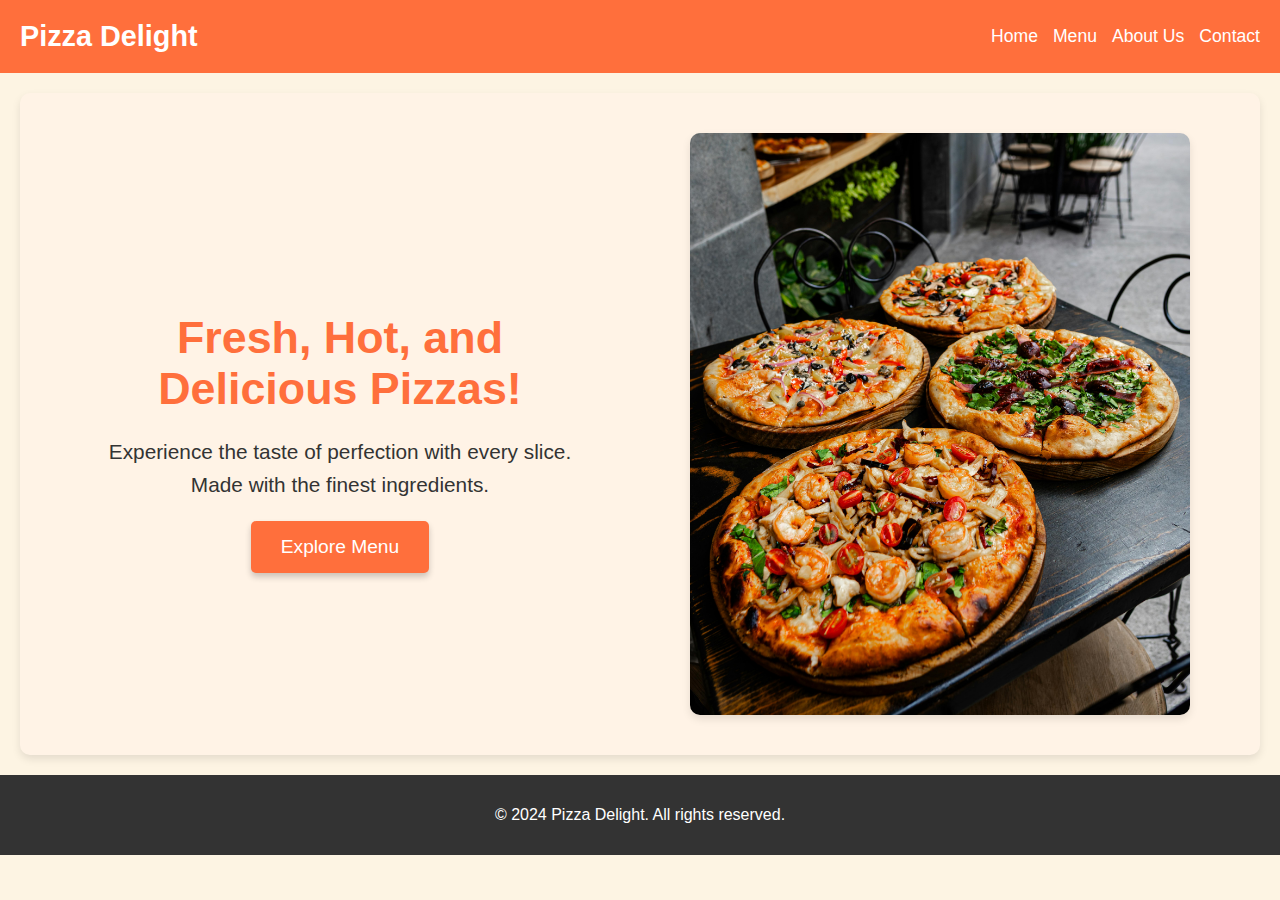
<file: index.html>
<!DOCTYPE html>
<html lang="en">
<head>
    <meta charset="UTF-8">
    <meta name="viewport" content="width=device-width, initial-scale=1.0">
    <title>Pizza Delight - Home</title>
    <link rel="icon" type="title-icon" href="./images/pizza title.png">
    <link rel="stylesheet" href="style.css">
</head>
<body>
    <header>
        <h1>Pizza Delight</h1>
        <nav>
            <a href="index.html">Home</a>
            <a href="./pages/menu.html">Menu</a>
            <a href="./pages/about.html">About Us</a>
            <a href="./pages/contact.html">Contact</a>
        </nav>
    </header>
    <main>
        <section class="hero">
            <div class="hero-content">
                <h2>Fresh, Hot, and Delicious Pizzas!</h2>
                <p>Experience the taste of perfection with every slice. Made with the finest ingredients.</p>
                <a href="./pages/menu.html" class="btn explore-btn">Explore Menu</a>
            </div>
            <div class="hero-image-container">
                <img src="./images/main image.jpg" alt="Delicious Pizza" class="hero-image">
            </div>
        </section>
    </main>
    
    <footer>
        <p>&copy; 2024 Pizza Delight. All rights reserved.</p>
    </footer>
</body>
</html>
</file>
<file: style.css>
/* Global Styles */
body {
    font-family: 'Arial', sans-serif;
    margin: 0;
    padding: 0;
    background-color: #fdf4e3; /* Soft cream background */
    color: #333; /* Dark gray text */
    box-sizing: border-box;
}

a {
    text-decoration: none;
}

img {
    max-width: 100%;
    height: auto;
    display: block;
}

/* Header */
header {
    background-color: #ff6f3c; /* Vibrant orange */
    color: white;
    display: flex;
    justify-content: space-between;
    align-items: center;
    padding: 20px;
    flex-wrap: wrap;
}

header h1 {
    font-size: 1.8em;
    margin: 0;
}

nav {
    display: flex;
    gap: 15px;
}

nav a {
    color: white;
    font-size: 1.1em;
    transition: color 0.3s ease;
}

nav a:hover {
    color: #ffe0b3; /* Light cream hover */
}

/* Hero Section (Home Page) */
.hero {
    display: flex;
    align-items: center;
    justify-content: space-around;
    flex-wrap: wrap;
    padding: 40px 20px;
    background-color: #fff3e6; /* Soft orange tint */
    border-radius: 10px;
    margin: 20px auto;
    max-width: 1200px;
    box-shadow: 0 4px 8px rgba(0, 0, 0, 0.1);
}

.hero-content {
    max-width: 500px;
    text-align: center;
}

.hero-content h2 {
    font-size: 2.5em;
    color: #ff6f3c;
    margin-bottom: 10px;
}

.hero-content p {
    font-size: 1.2em;
    color: #333;
    margin-bottom: 20px;
    line-height: 1.6;
}

.hero-image-container {
    display: flex;
    justify-content: center;
    align-items: center;
    max-width: 500px;
}

.hero-image {
    border-radius: 10px;
    box-shadow: 0 4px 8px rgba(0, 0, 0, 0.1);
}

.explore-btn {
    display: inline-block;
    padding: 15px 30px;
    font-size: 1.2em;
    color: white;
    background-color: #ff6f3c;
    border: none;
    border-radius: 5px;
    box-shadow: 0 4px 6px rgba(0, 0, 0, 0.2);
    transition: background-color 0.3s ease, transform 0.3s ease;
}

.explore-btn:hover {
    background-color: #e65b2a;
    transform: scale(1.05);
}

/* Menu Page */
.menu-list {
    padding: 40px 20px;
    text-align: center;
    background-color: #fff3e6;
    border-radius: 10px;
    margin: 20px auto;
    max-width: 1200px;
    box-shadow: 0 4px 8px rgba(0, 0, 0, 0.1);
}

.menu-list h2 {
    font-size: 2.5em;
    color: #ff6f3c;
    margin-bottom: 20px;
}

.menu-items {
    display: grid;
    grid-template-columns: repeat(auto-fit, minmax(250px, 1fr));
    gap: 20px;
    list-style: none;
    padding: 0;
}

.menu-items li {
    background-color: white;
    border: 1px solid #ddd;
    border-radius: 10px;
    padding: 15px;
    text-align: center;
    box-shadow: 0 4px 6px rgba(0, 0, 0, 0.1);
    transition: transform 0.3s ease;
}

.menu-items li:hover {
    transform: translateY(-5px);
    box-shadow: 0 8px 12px rgba(0, 0, 0, 0.2);
}

.menu-items img {
    border-radius: 10px;
    margin-bottom: 15px;
}

.menu-items p {
    font-size: 1.1em;
    margin: 10px 0;
}

.order-btn {
    padding: 10px 20px;
    color: white;
    background-color: #ff6f3c;
    border-radius: 5px;
    border: none;
    cursor: pointer;
    transition: background-color 0.3s ease;
}

.order-btn:hover {
    background-color: #e65b2a;
}

/* About Page */
.about-section {
    padding: 40px 20px;
    background-color: #fff3e6;
    border-radius: 10px;
    margin: 20px auto;
    max-width: 800px;
    text-align: center;
    box-shadow: 0 4px 8px rgba(0, 0, 0, 0.1);
}
.about-section p {
    font-size: 200px;
    color: #333;
    line-height: 1.6;
    
}

.about-section img {
    border-radius: 10px;
    margin: 20px auto;
    max-width: 100%;
    display:flex ;
}
.aboutus{
    font-size: 200%;
    padding-left: 30px;
   font-family: 'Courier New', Courier, monospace;
   color: #e65b2a;
}

.image-container{
    display: flex;
}

/* Contact Page */
.contact-section {
    padding: 40px 20px;
    background-color: #fff3e6;
    border-radius: 10px;
    margin: 20px auto;
    max-width: 800px;
    text-align: center;
    box-shadow: 0 4px 8px rgba(0, 0, 0, 0.1);
}

.contact-section h2 {
    font-size: 2.5em;
    color: #ff6f3c;
    margin-bottom: 20px;
}

.contact-section img {
    border-radius: 10px;
    margin: 20px auto;
}

.contact-section p {
    font-size: 100px;
    color: #333;
    margin-bottom: 20px;
}


/* Footer */
footer {
    background-color: #333;
    color: white;
    text-align: center;
    padding: 15px 0;
}

/* Media Queries */

/* Small Screens (max-width: 600px) */
@media (max-width: 600px) {
    header {
        flex-direction: column;
        align-items: flex-start;
    }

    nav {
        flex-direction: column;
        gap: 10px;
        width: 100%;
    }

    nav a {
        font-size: 1em;
    }

    .hero {
        flex-direction: column;
    }

    .menu-items {
        grid-template-columns: 1fr;
    }
}

/* Medium Screens (max-width: 768px) */
@media (max-width: 768px) {
    .hero-content h2,
    .menu-section h2,
    .about-section h2,
    .contact-section h2 {
        font-size: 2.2em;
    }
}

/* Large Screens (min-width: 1024px) */
@media (min-width: 1024px) {
    .hero-content h2,
    .menu-section h2,
    .about-section h2,
    .contact-section h2 {
        font-size: 2.8em;
    }

    .hero-content p,
    .about-section p,
    .contact-section p {
        font-size: 1.3em;
    }
}
</file>
